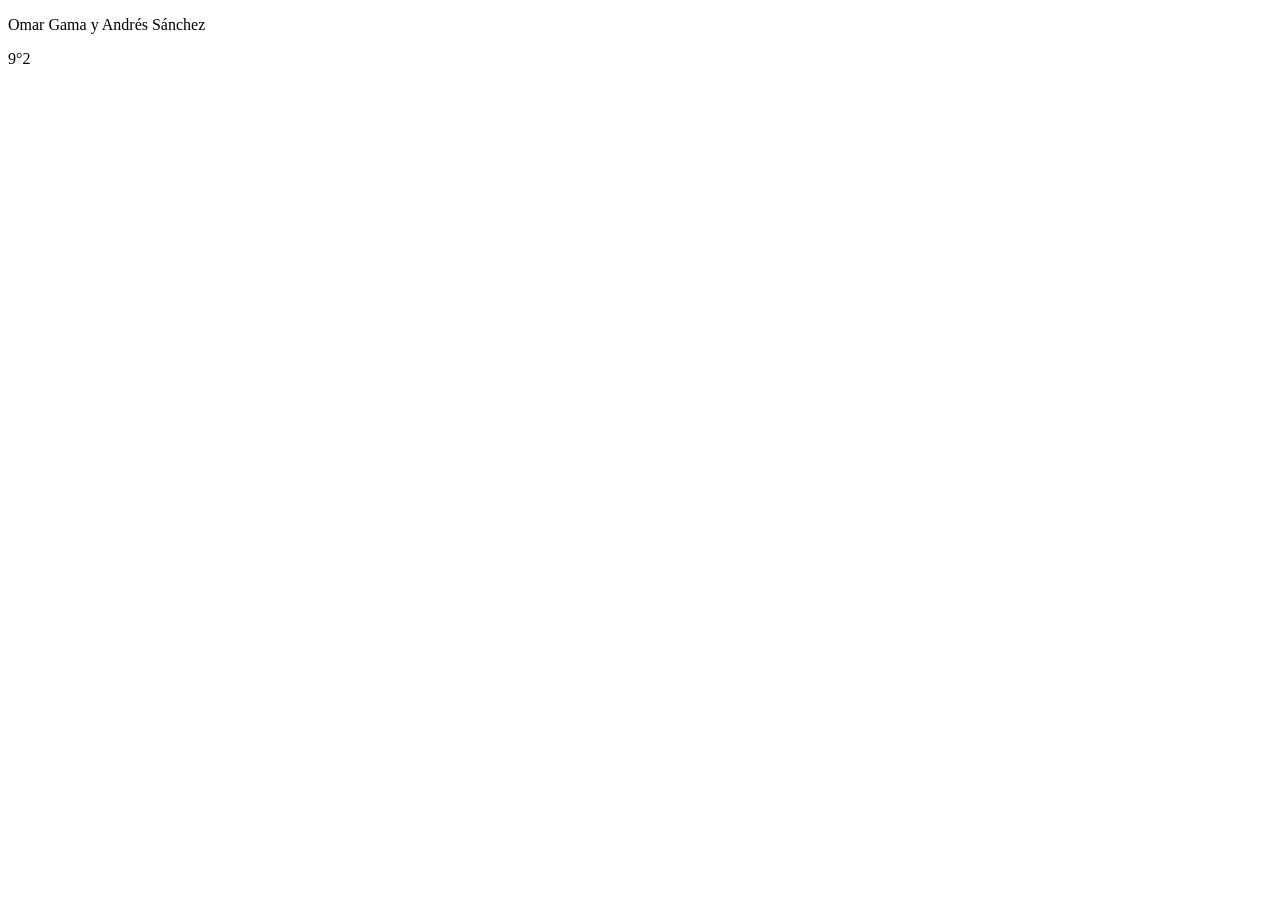
<file: Index.html>
<!DOCTYPE html>
<html lang="en">
<head>
    <meta charset="UTF-8">
    <title>Index</title>
</head>
<body>
<!--Empieza párrafo-->
<p>Omar Gama y Andrés Sánchez</p>
<!--Acaba párrafo-->
<!--Empieza párrafo-->
<p>9°2</p>
<!--Acaba párrafo-->
</body>
</html>
</file>
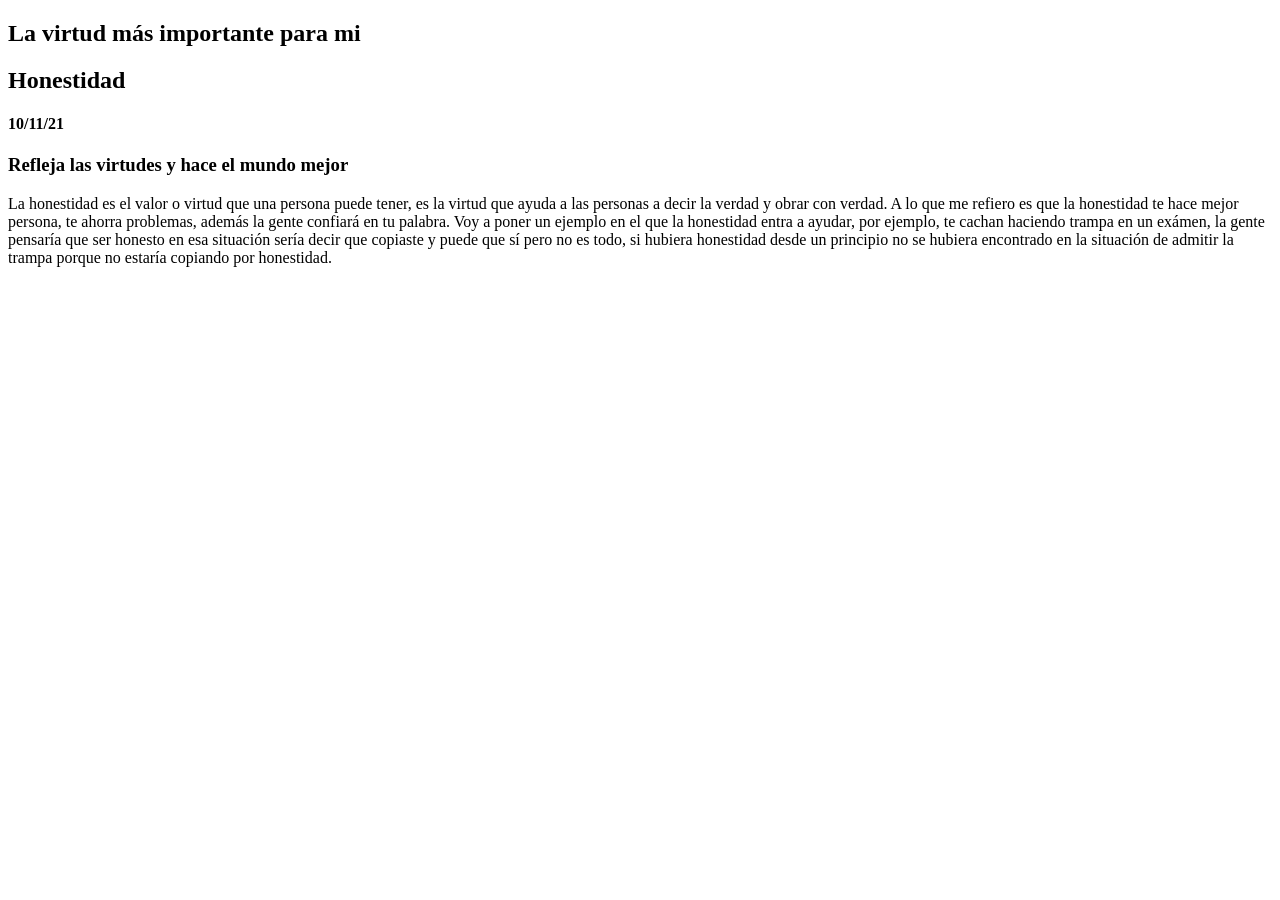
<file: mi_primer_tema.html>
<!DOCTYPE html>
<html>
    <head> 
        <meta charset="UTF-8">
        <title>Tema 1 Andrés Sánchez</title> 
    </head> 
    <body>
        <!--Empieza mi blog-->
        <section>
            <!--Empieza el titulo de mi blog-->
            <header>
                <h1>La virtud más importante para mi</h1>
            </header>
            <!--Termina el titulo de mi blog-->
            <!--Empieza contenido principal-->
            <main>
                <!--Inicia entrada-->
                <article> 
                    <header>
                        <hgroup>
                            <!--Título del articulo-->
                            <h2>Honestidad</h2>
                            <!--Fecha en la que se escribió el articulo-->
                            <h4>10/11/21</h4>
                        </hgroup>
                    </header>
                    <!--Inicia contenido del articulo-->
                    <div>
                        <h3>Refleja las virtudes y hace el mundo mejor</h3>
                        <p> La honestidad es el valor o virtud que una persona puede tener, es la virtud que ayuda a las personas a decir la verdad y obrar con verdad. A lo que me refiero es que la honestidad te hace mejor persona, te ahorra problemas, además la gente confiará en tu palabra. Voy a poner un ejemplo en el que la honestidad entra a ayudar, por ejemplo, te cachan haciendo trampa en un exámen, la gente pensaría que ser honesto en esa situación sería decir que copiaste y puede que sí pero no es todo, si hubiera honestidad desde un principio no se hubiera encontrado en la situación de admitir la trampa porque no estaría copiando por honestidad.    
                        </p>
                    </div>
                    <!--Termina el contenido de mi articulo-->
                <footer></footer>
                </article>
                <!--Fin de la entrada-->
            </main>
            <!--Termina contenido principal-->
        </section>
        <!--Termina mi blog-->
    </body>
</html>
</file>
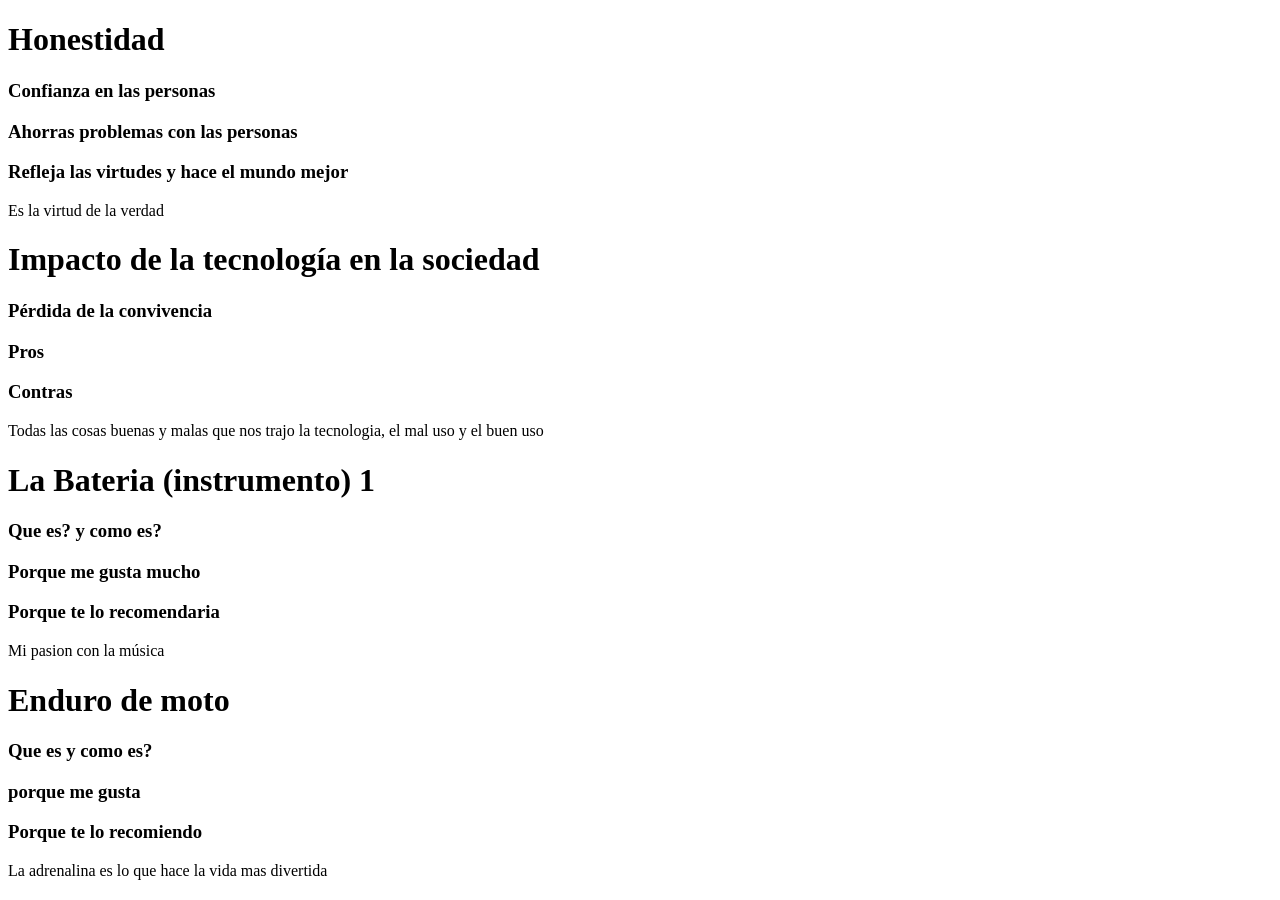
<file: propuestas.html>
<!DOCTYPE html>
<html lang="en">
<head>
    <meta charset="UTF-8">
    <title>Nuestras Propuestas</title>
</head>
<body>
<!--Tema 1 de: Andrés Sánchez-->
    <hgroup>
        <h1>Honestidad</h1>
        <h3>Confianza en las personas</h3>
        <h3>Ahorras problemas con las personas</h3>
        <h3>Refleja las virtudes y hace el mundo mejor</h3>
        </hgroup>
        <p>Es la virtud de la verdad</p>
        <!--fin tema 1-->
        <!--Tema 2 de: Andrés Sánchez-->
        <hgroup>
        <h1>Impacto de la tecnología en la sociedad</h1>
        <h3>Pérdida de la convivencia</h3>
        <h3>Pros</h3>
        <h3>Contras</h3>
        </hgroup>
        <p>Todas las cosas buenas y malas que nos trajo la tecnologia, el mal uso y el buen uso</p>
        <!--fin tema 2-->

        <!--Tema 1 de: Omar Gama-->
        <hgroup>
        <h1>La Bateria (instrumento) 1</h1>
        <h3>Que es? y como es?</h3>
        <h3>Porque me gusta mucho</h3>
        <h3>Porque te lo recomendaria</h3>
        </hgroup>
        <p>Mi pasion con la música</p>
        <!--fin tema 1-->
        <!--Tema 2 de: Omar Gama-->
        <hgroup>
        <h1>Enduro de moto</h1>
        <h3>Que es y como es?</h3>
        <h3>porque me gusta</h3>
        <h3>Porque te lo recomiendo</h3>
        </hgroup>
        <p>La adrenalina es lo que hace la vida mas divertida</p>
        <!--fin tema 2-->
</body>
</html>
</file>
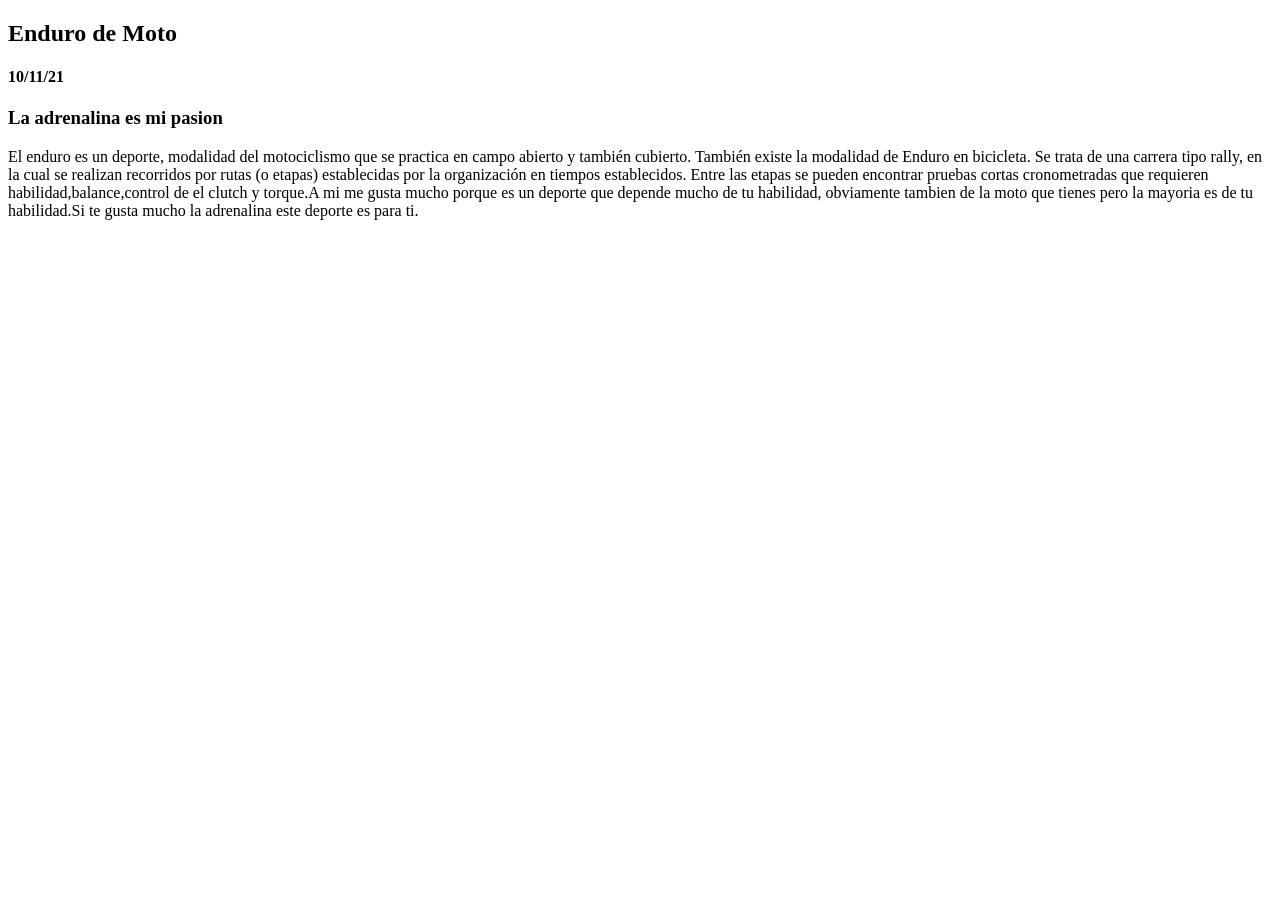
<file: tema 2.html>
<!DOCTYPE html>
<html>
    <head> 
        <meta charset="UTF-8">
        <title>Tema 2 Omar Gama</title> 
    </head> 
    <body> 
        <article> 
            <header> 
                <hgroup>
                    <h2>Enduro de Moto</h2>
                    <h4>10/11/21</h4>
                </hgroup>
            </header>
            <div>
                <h3>La adrenalina es mi pasion</h3>
                <p> El enduro es un deporte, modalidad del motociclismo que se practica en campo abierto y también cubierto. También existe la modalidad de Enduro en bicicleta. Se trata de una carrera tipo rally, en la cual se realizan recorridos por rutas (o etapas) establecidas por la organización en tiempos establecidos. Entre las etapas se pueden encontrar
                     pruebas cortas cronometradas que requieren habilidad,balance,control de el clutch y torque.A mi me gusta mucho porque es un deporte que depende mucho de tu habilidad, obviamente tambien de la moto que tienes pero la mayoria es de tu habilidad.Si te gusta mucho la adrenalina este deporte es para ti. 
                </p>
            </div>
        <footer></footer>
        </article>
    </body>
</html>
</file>
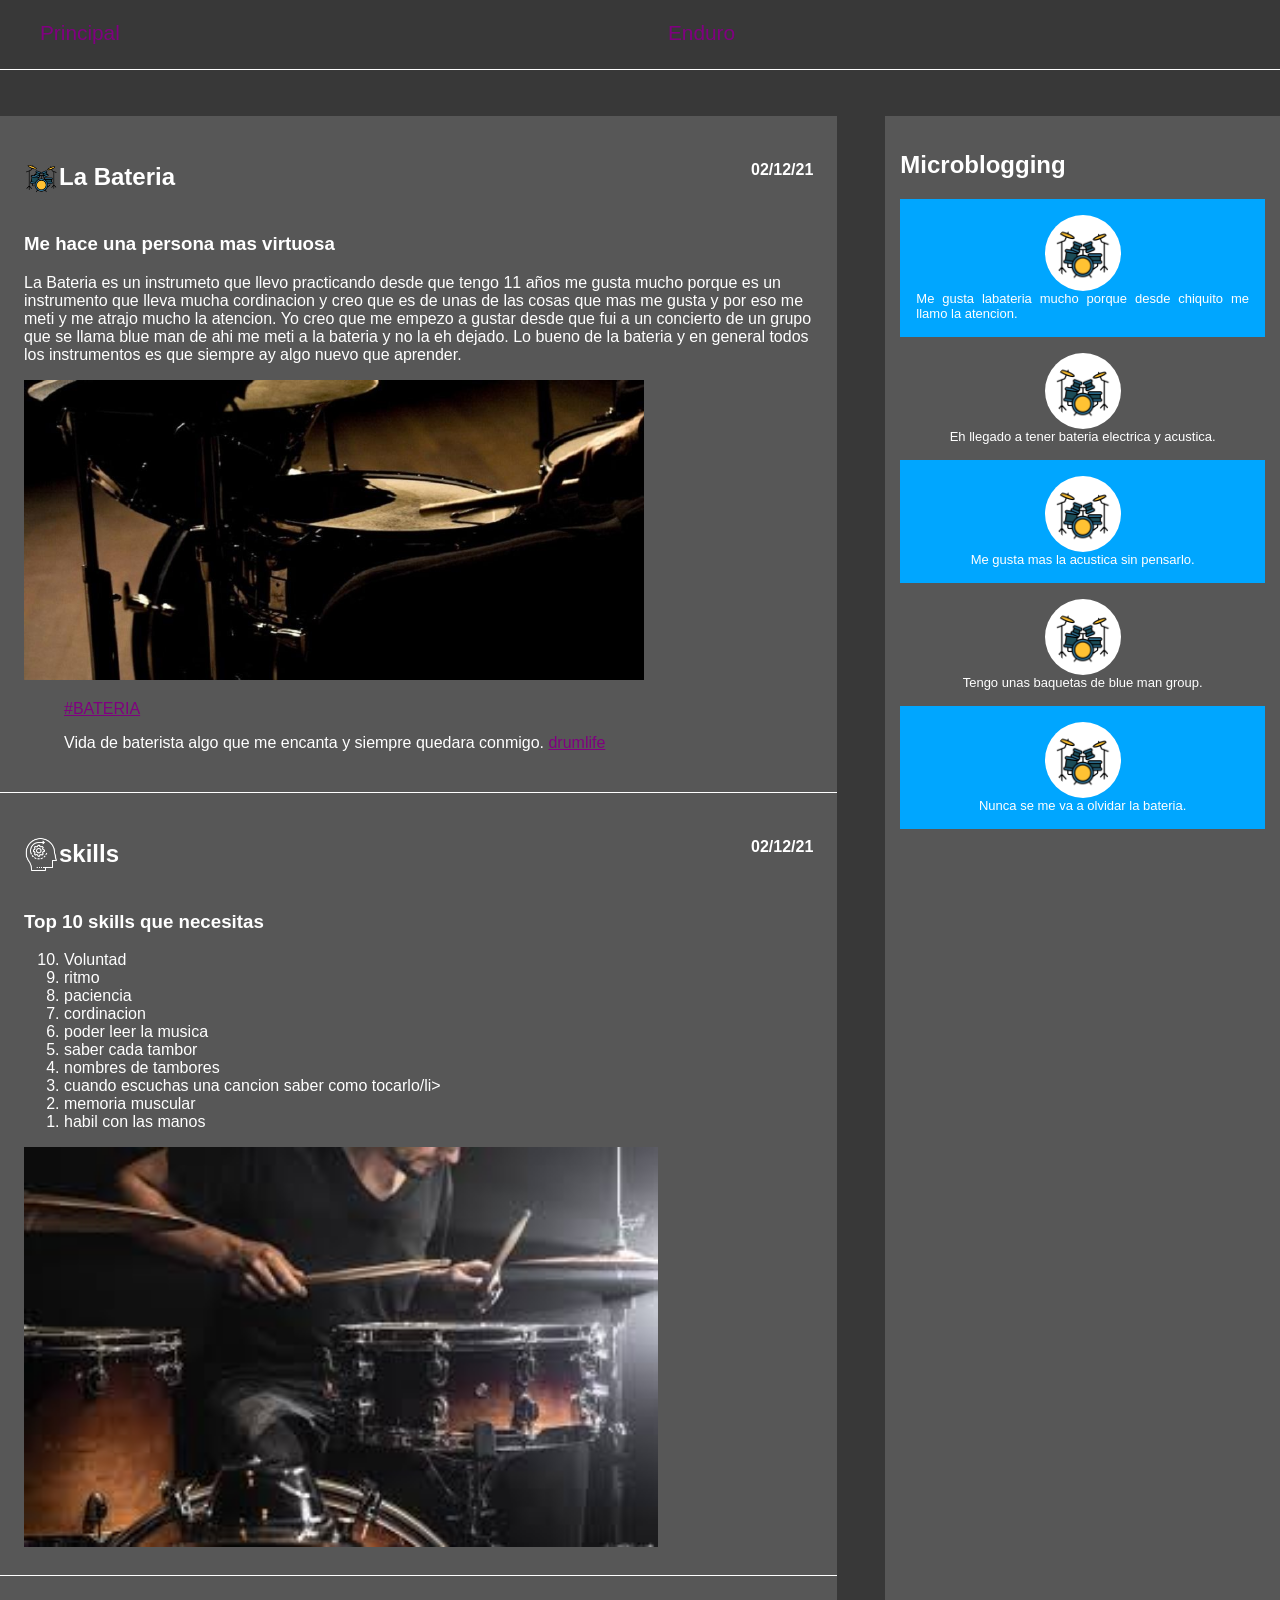
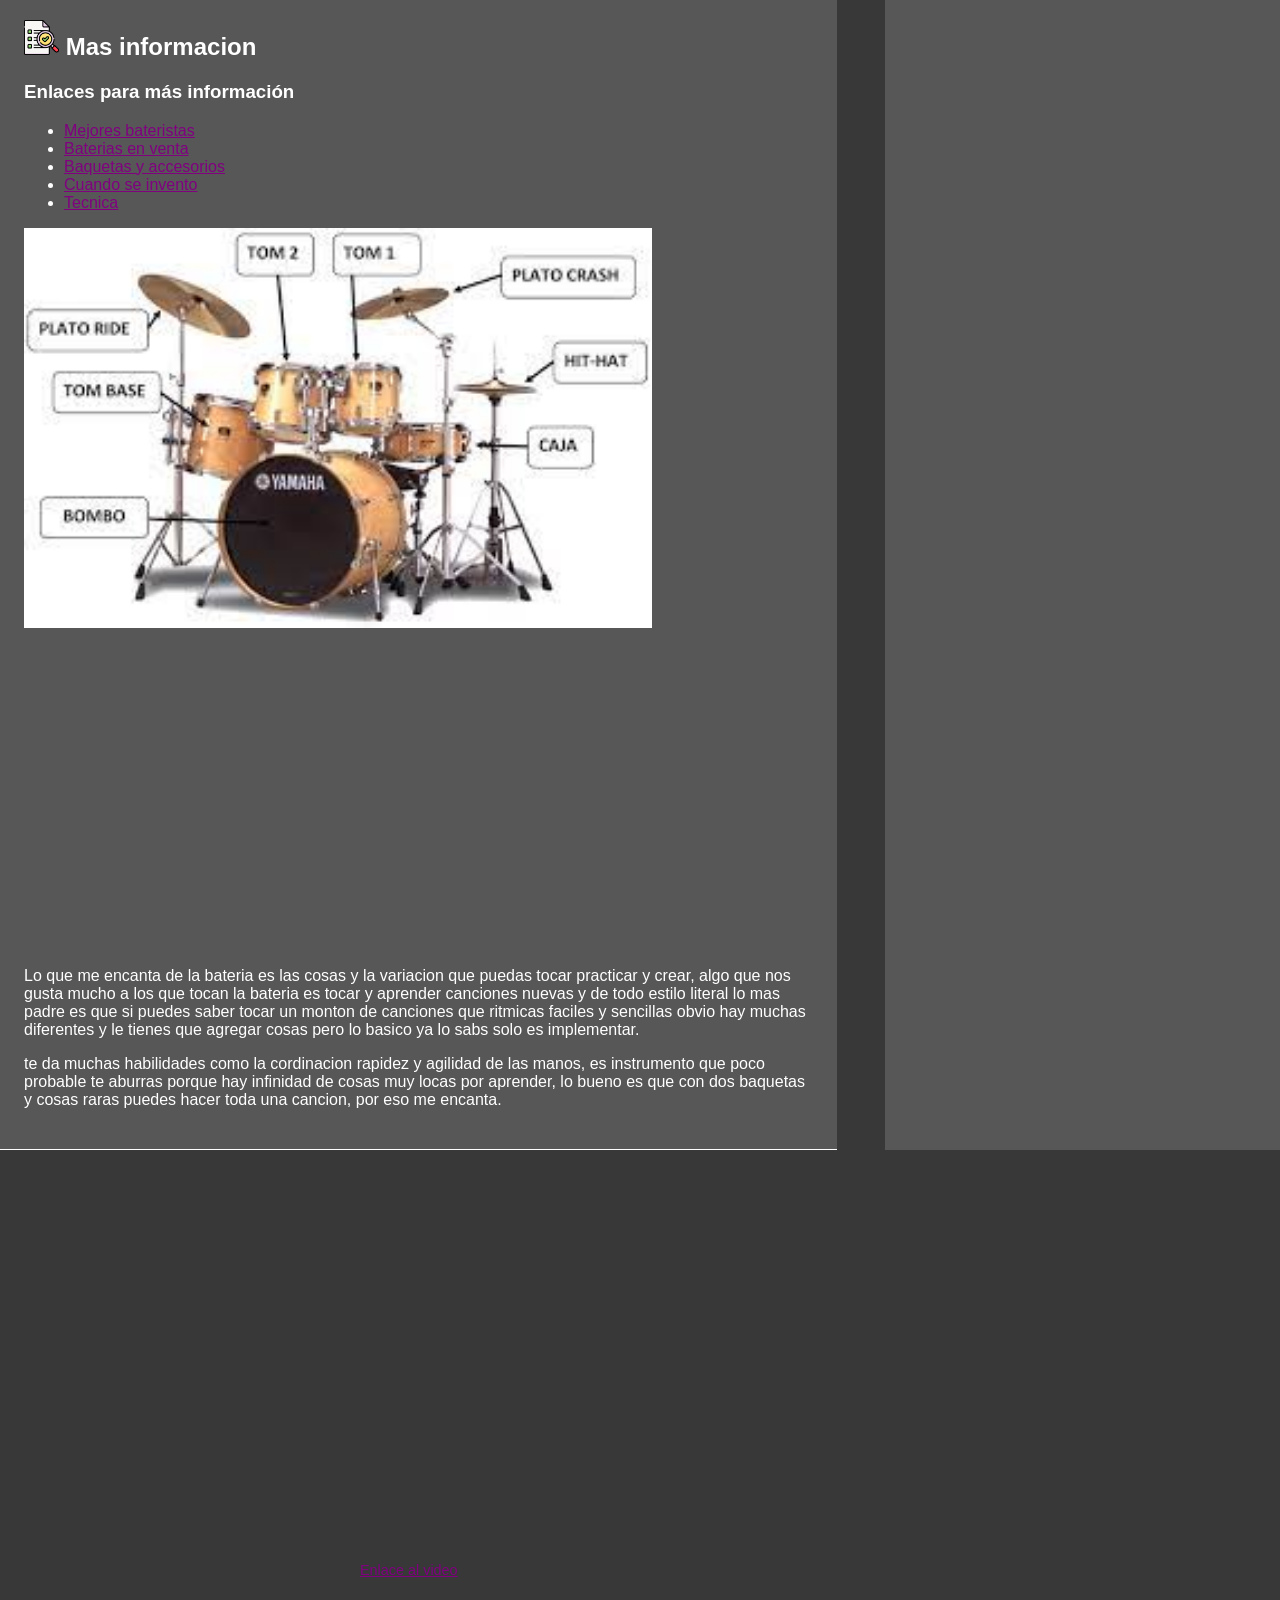
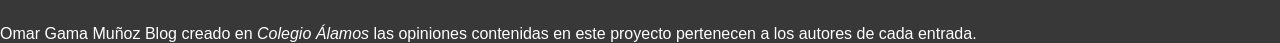
<file: tema1.html>
<!DOCTYPE html>
<html>
    <head> 
        <meta charset="UTF-8">
        <title>Tema 1 Omar Gama</title> 
        <link rel="stylesheet" href="assets/styles/estilos_omar_gama.css">
    </head> 
    <body>

        <!--Inicia barra de navegación-->
        <nav>
                <ul>
                    <li> <a href="Index.html" target="_blank">Principal</a> </li>
                    <li> <a href="tema2.html">Enduro</a> </li>
                </ul>
        </nav>
        <!--Acaba barra de navegación-->

        <!--Empieza mi blog-->
        <section>
            <!--Empieza el titulo de mi blog-->
            <header>
                <h1>Mi instrumento Favorito</h1>
            </header>
            <!--Termina el titulo de mi blog-->
            <!--Empieza contenido principal-->
            <main>
                <!--Inicia entrada-->
                <article> 
                    <header>
                        <hgroup>
                            <!--Título del articulo-->
                            <h2> <img src="assets/images/bateria.png" alt="Robot explorador" height="35px" width="auto"> La Bateria</h2>

                            <!-- ***termina fragmento de ejemplo*** -->
                            
                            <!--Fecha en la que se escribió el articulo-->
                            <h4>02/12/21</h4>
                        </hgroup>
                    </header>
                    <!--Inicia contenido del articulo-->
                    <div>
                        <h3>Me hace una persona mas virtuosa</h3>
                        <p> La Bateria es un instrumeto que llevo practicando desde que tengo 11 años me gusta mucho porque es un instrumento que lleva mucha cordinacion y creo que es de unas de las cosas que mas me gusta y por eso me meti y me atrajo mucho la atencion. Yo creo que me empezo a gustar desde que fui a un concierto de un grupo que se llama blue man de ahi me meti a la bateria y no la eh dejado. Lo bueno de la bateria y en general todos los instrumentos es que siempre ay algo nuevo que aprender.    
                        </p>
                        <img src="assets/images/precio-bateria-principiantes.jpg" alt="ilustracion 1º artículo" height="300px" width="auto">
                    </div>
                    <!--Termina el contenido de mi articulo-->
                    <!--Termina el contenido de mi articulo-->
                    <footer>
                        <!-- bibliografía -->
                        <blockquote>
                            <a href="https://www.instagram.com/jorgeresendizdrums/" target="_blank">#BATERIA</a>
                            <p>Vida de baterista algo que me encanta y siempre quedara conmigo. <a href="https://evonica.com/" target="_blank">drumlife</a>
                        </blockquote>
                        <!-- fin bibliografía -->
                        <!-- Datos del autor -->
                        <div>
                </article>
                <!--Fin de la entrada-->
                <!--Inicia entrada-->
                <article> 
                    <header>
                        <hgroup>
                            <!--Fecha en la que se escribió el articulo-->
                            <h2> <img src="assets/images/logical-thinking.png" alt="Robot explorador" height="35px" width="auto"> skills</h2>
                            <h4>02/12/21</h4>
                        </hgroup>
                    </header>
                    <!--Inicia contenido del articulo-->
                    <div>
                        <h3>Top 10 skills que necesitas</h3>
                        <ol reversed>
                            <li>Voluntad</li>
                            <li>ritmo</li>
                            <li>paciencia</li>
                            <li>cordinacion</li>
                            <li>poder leer la musica</li>
                            <li>saber cada tambor</li>
                            <li>nombres de tambores</li>
                            <li>cuando escuchas una cancion saber como tocarlo/li>
                            <li>memoria muscular</li>
                            <li>habil con las manos
                            </li>
                        </ol>
                        <img src="assets/images/images.jpg" alt="ilustracion 1º artículo" height="400px" width="auto">
                    </div>
                    <!--Termina el contenido de mi articulo-->
                <footer></footer>
                </article>
                <!--Fin de la entrada-->
                <!--Inicia entrada-->
                <article>
                    <!--Inicia contenido del articulo-->
                    <hgroup>
                        <h2> <img src="assets/images/search.png" alt="Robot explorador" height="35px" width="auto"> Mas informacion</h2>
                    </hgroup>
                    <div>
                        <h3>Enlaces para más información</h3>
                        <ul>
                            <li> <a href="https://www.lanacion.com.ar/espectaculos/musica/los-100-mejores-bateristas-de-todos-los-tiempos-nid1907290/" target="_blank">Mejores bateristas</a></li>
                            <li> <a href="https://instrumentos.mercadolibre.com.mx/bateria/" target="_blank">Baterias en venta</a></li>
                            <li> <a href="https://www.walmart.com.mx/instrumentos-musicales/percusion/platillos-baquetas-y-mas/" target="_blank">Baquetas y accesorios</a></li>
                            <li> <a href="https://es.wikipedia.org/wiki/Bater%C3%ADa_(instrumento_musical)/" target="_blank">Cuando se invento</a></li>
                            <li> <a href="https://es.wikipedia.org/wiki/Bater%C3%ADa_(instrumento_musical)#T%C3%A9cnica/" target="_blank">Tecnica</a></li>
                        </ul>
                        <img src="assets/images/download.jpg" alt="ilustracion 1º artículo" height="400px" width="auto">
                    </div>
                  </figure>
                <!-- termina ilustración del artículo -->
                <!--Inicia el video de youtube-->
                <iframe width="560" height="315" src="https://www.youtube.com/embed/xJIurkMhLEQ" title="YouTube video player" frameborder="0" allow="accelerometer; autoplay; clipboard-write; encrypted-media; gyroscope; picture-in-picture" allowfullscreen></iframe>
                    <!--Termina el contenido de mi articulo-->
                    <!--acaba el video de youtube-->
                    <p>Lo que me encanta de la bateria es las cosas y la variacion que puedas tocar practicar y crear, algo que nos gusta mucho a los que tocan la bateria es tocar y aprender canciones nuevas y de todo estilo literal lo mas padre es que si puedes saber tocar un monton de canciones que ritmicas faciles y sencillas obvio hay muchas diferentes y le tienes que agregar cosas pero lo basico ya lo sabs solo es implementar.</p>
                    <p>te da muchas habilidades como la cordinacion rapidez y agilidad de las manos, es instrumento que poco probable te aburras porque hay infinidad de cosas muy locas por aprender, lo bueno es que con dos baquetas y cosas raras puedes hacer toda una cancion, por eso me encanta.</p>
                <footer></footer>
                </article>
                <!--Fin de la entrada-->
            </main>
            <!--Termina contenido principal-->
            <aside>
                <h2>Microblogging</h2>
                <div>
                    <img src="assets/images/iconobateria.png" height="60px" width="auto">
                    <span>Me gusta labateria mucho porque desde chiquito me llamo la atencion.</span>
                </div>
                <div>
                    <img src="assets/images/iconobateria.png" height="60px" width="auto">
                    <span>Eh llegado a tener bateria electrica y acustica.</span>
                </div>
                <div>
                    <img src="assets/images/bateria.png" height="60px" width="auto">
                    <span>Me gusta mas la acustica sin pensarlo.</span>
                </div>
                <div>
                    <img src="assets/images/bateria.png" height="60px" width="auto">
                    <span>Tengo unas baquetas de blue man group.</span>
                </div>
                <div>
                    <img src="assets/images/bateria.png" height="60px" width="auto">
                    <span>Nunca se me va a olvidar la bateria.</span>
                </div>
            </aside>
            <footer id="footer_blog">
                <div></div>
                <div>
                    <figure>
                        <iframe width="560" height="315" src="https://youtu.be/-9FvXD4HYR0" title="YouTube video player" frameborder="0" allow="accelerometer; autoplay; clipboard-write; encrypted-media; gyroscope; picture-in-picture" allowfullscreen></iframe>
                        <figcaption><a href="https://youtu.be/-9FvXD4HYR0"target="_blank">Enlace al video</a></figcaption>
                    </figure>
                </div>
                 <!-- Datos del autor -->
                 <div>
        </section>
        <!--Termina mi blog-->
    </body>
</html>
<span>Omar Gama Muñoz</span>
<span>Blog creado en <i>Colegio Álamos</i></span>
<span>las opiniones contenidas en este proyecto pertenecen a los autores de cada
    entrada.</span>
</file>
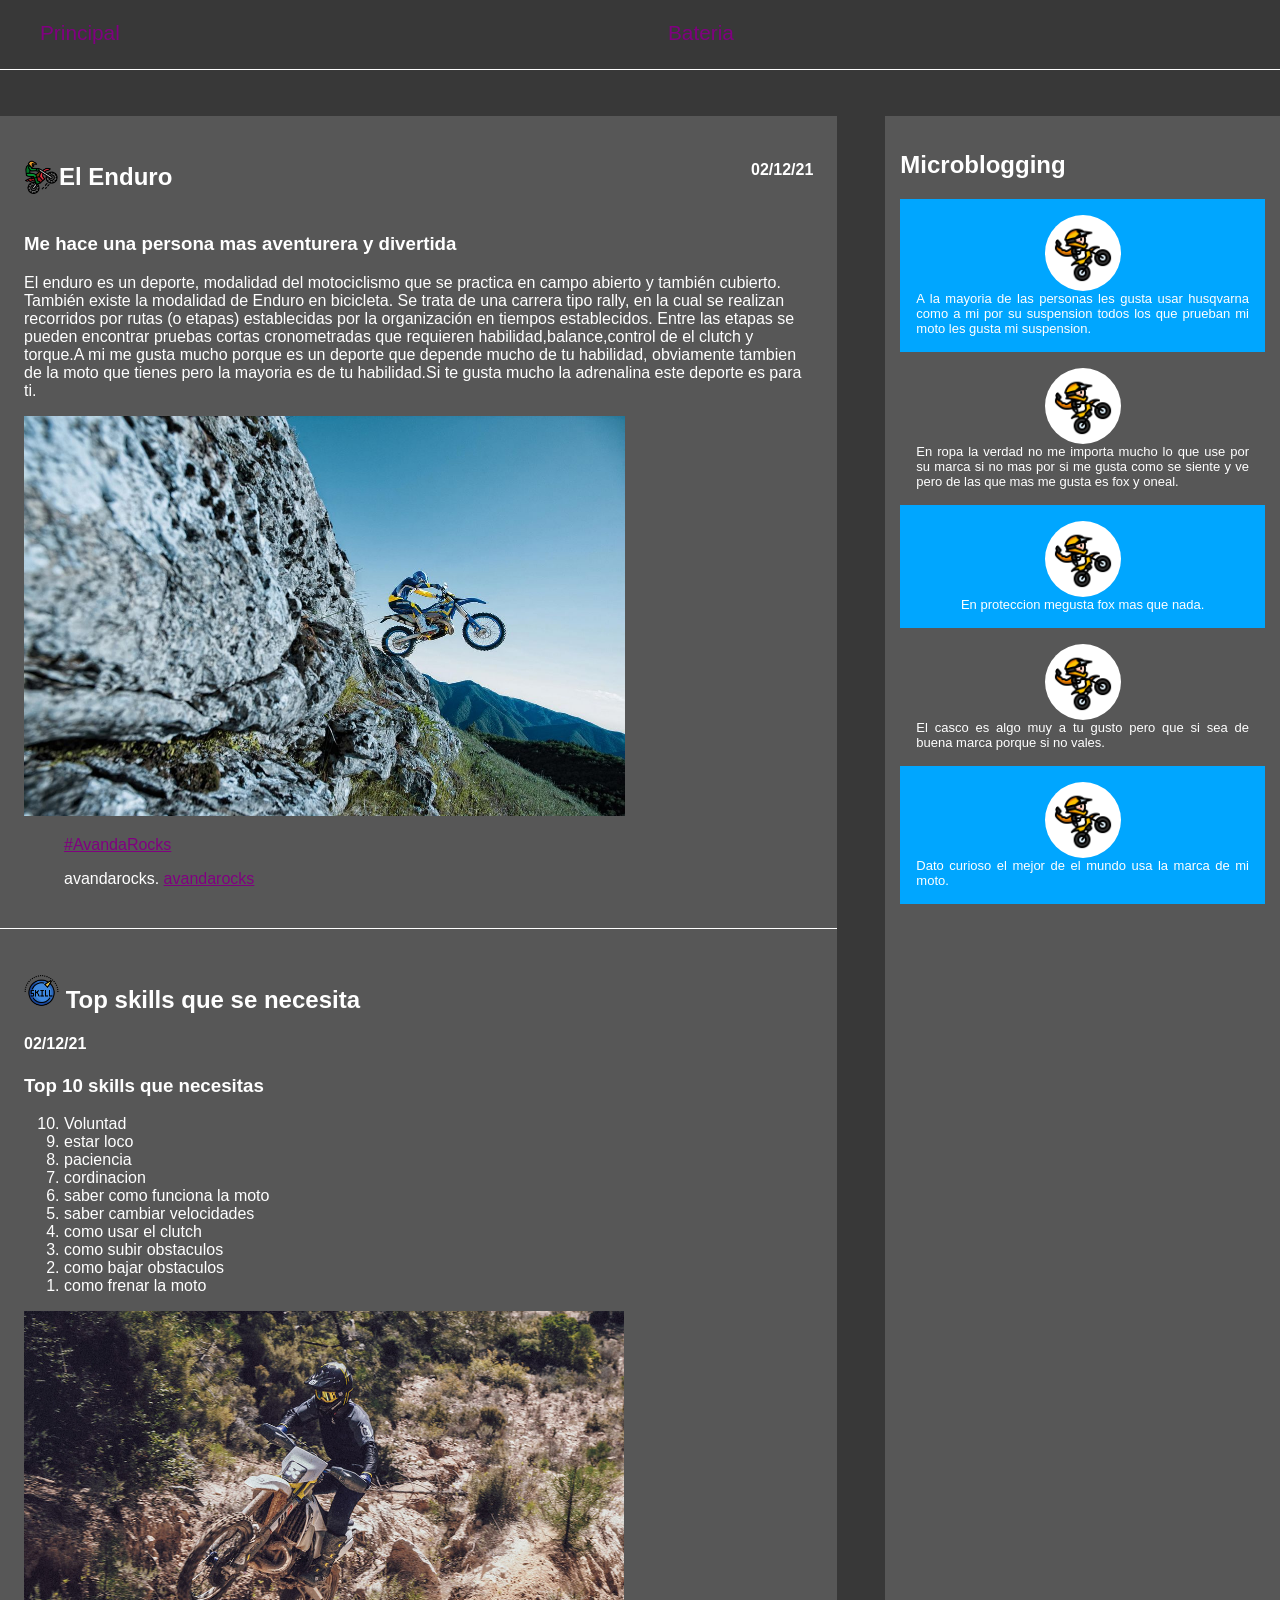
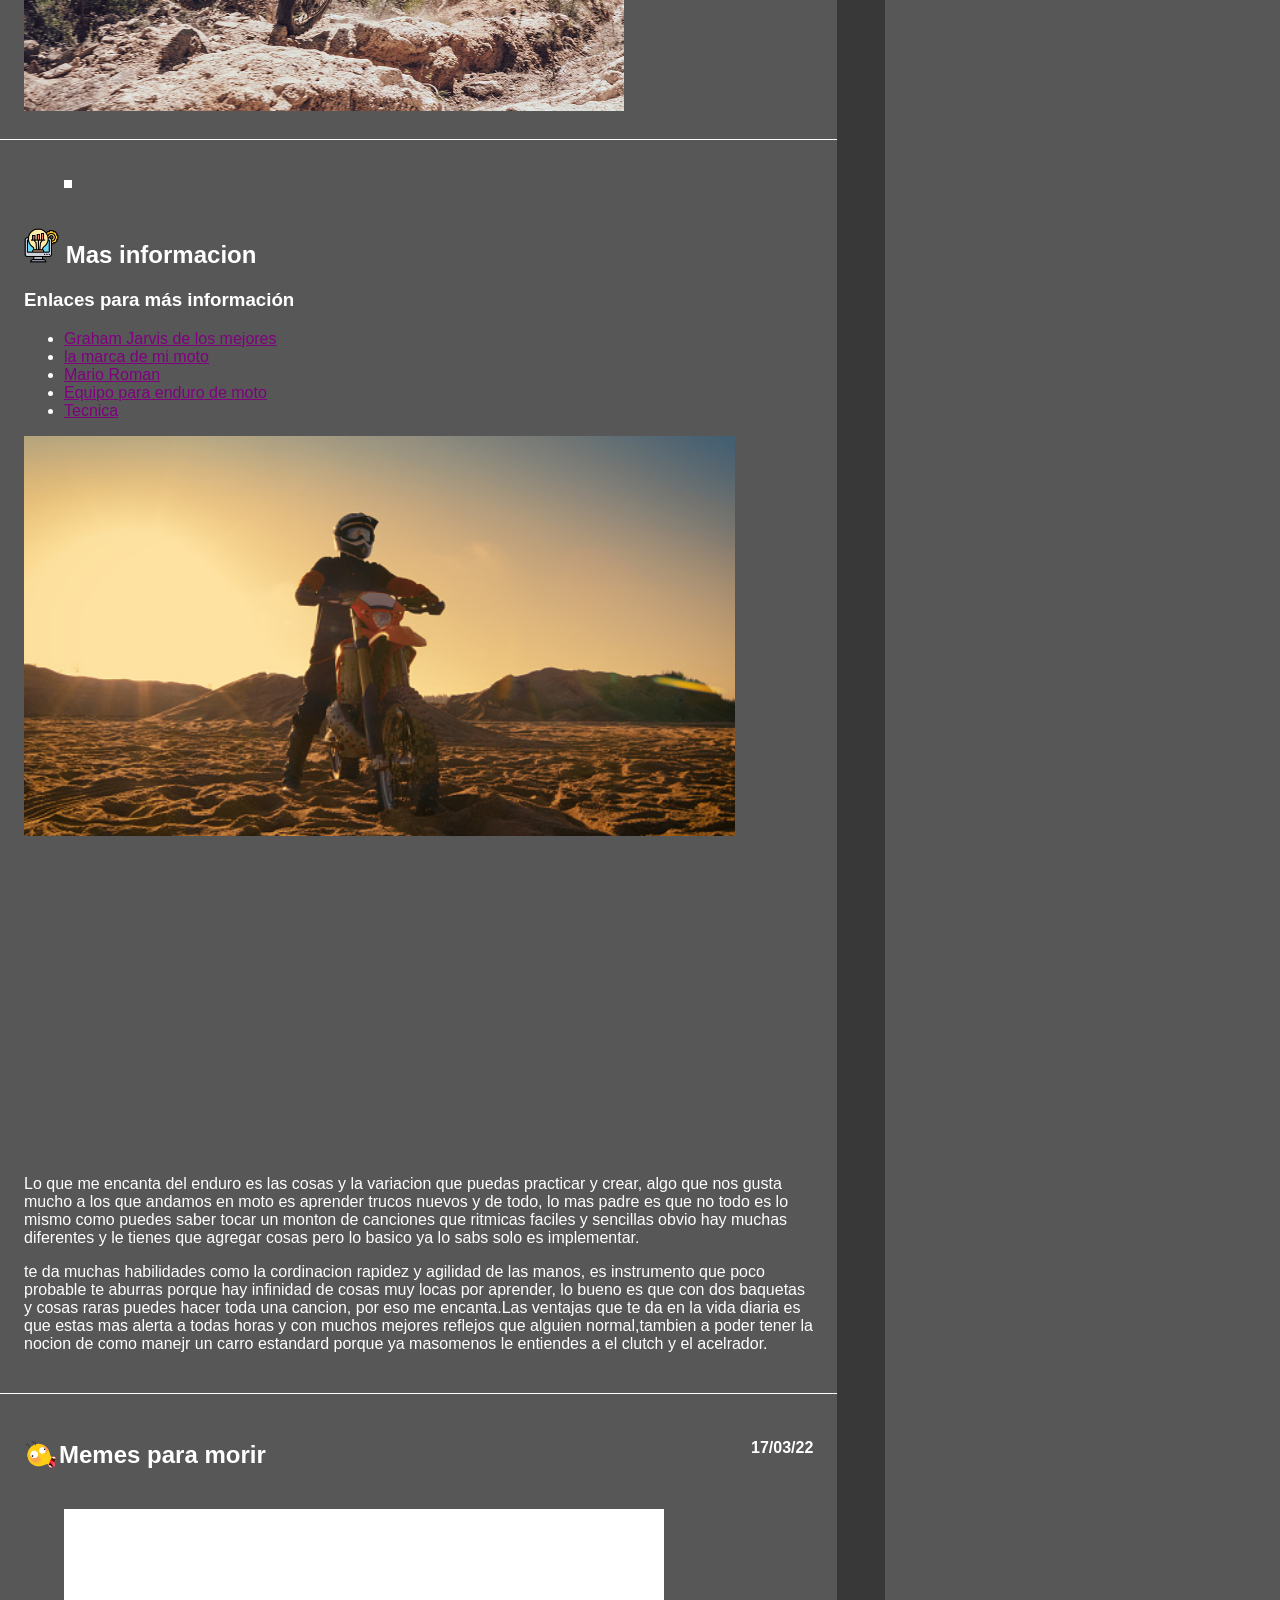
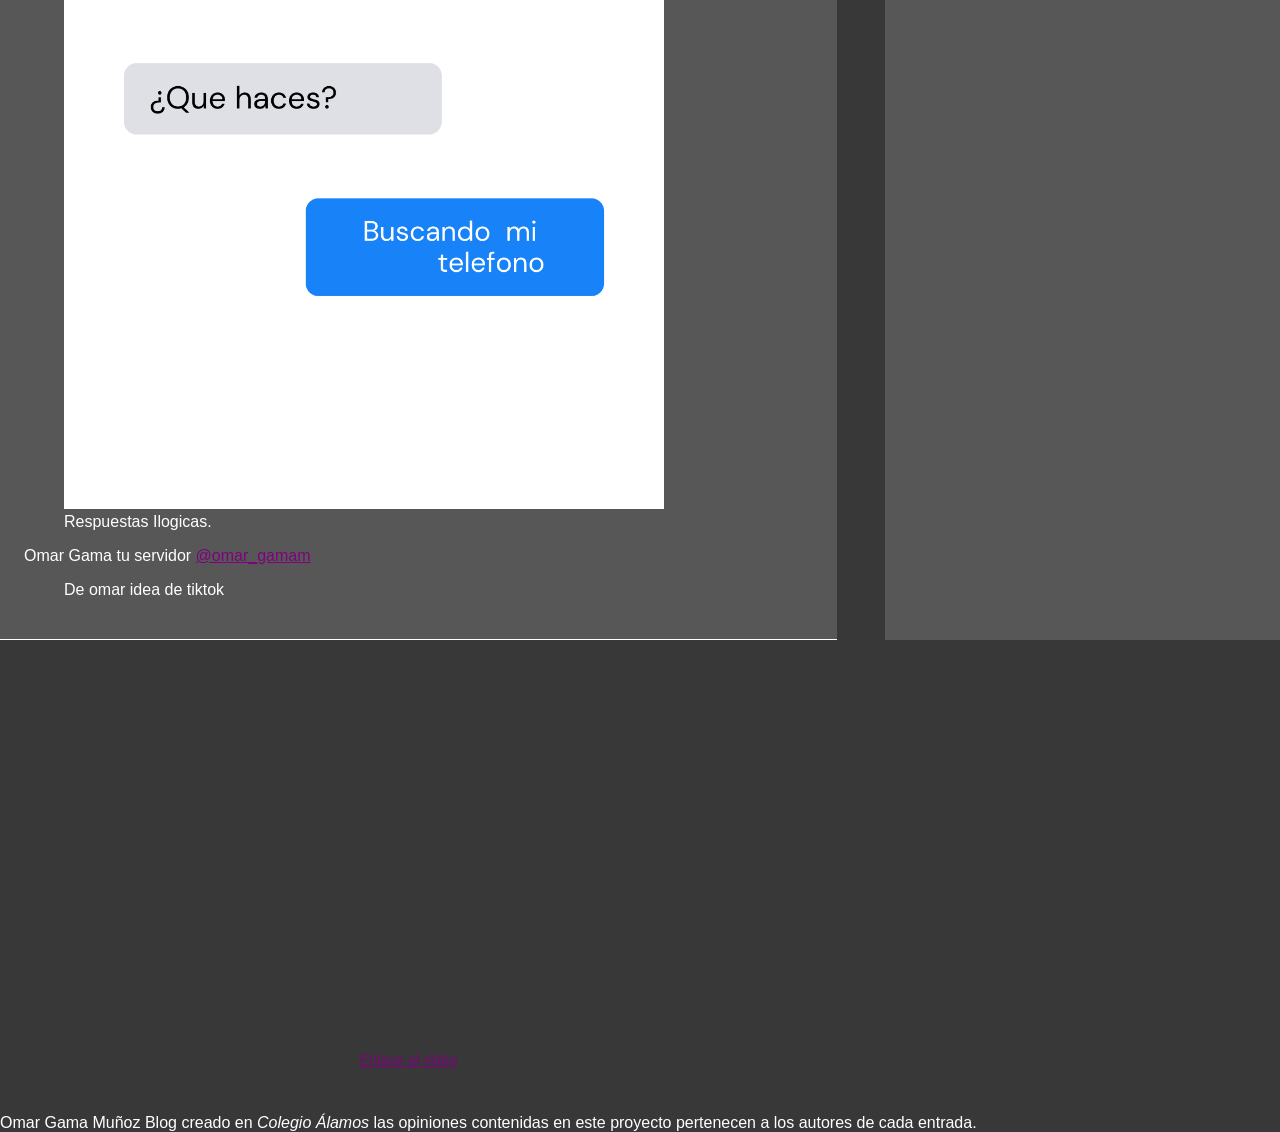
<file: tema2.html>
<!DOCTYPE html>
<html>
    <head> 
        <meta charset="UTF-8">
        <title>Tema 2 Omar Gama</title> 
        <link rel="stylesheet" href="assets/styles/estilos_omar_gama.css">
    </head> 
    <body>

        <!--Inicia barra de navegación-->
        <nav>
                <ul>
                    <li> <a href="Index.html" target="_blank">Principal</a> </li>
                    <li> <a href="tema1.html">Bateria</a> </li>
                </ul>
        </nav>
        <!--Acaba barra de navegación-->

        <!--Empieza mi blog-->
        <section>
            <!--Empieza el titulo de mi blog-->
            <header>
                <h1>Un deporte que me gusta mucho</h1>
            </header>
            <!--Termina el titulo de mi blog-->
            <!--Empieza contenido principal-->
            <main>
                <!--Inicia entrada-->
                <article> 
                    <header>
                        <hgroup>
                            <!--Título del articulo-->
                            <h2> <img src="assets/images/motocross.png" alt="Robot explorador" height="35px" width="auto"> El Enduro</h2>
                            <!--Fecha en la que se escribió el articulo-->
                            <h4>02/12/21</h4>
                        </hgroup>
                    </header>
                    <!--Inicia contenido del articulo-->
                    <div>
                        <h3>Me hace una persona mas aventurera y divertida</h3>
                        <p> El enduro es un deporte, modalidad del motociclismo que se practica en campo abierto y también cubierto. También existe la modalidad de Enduro en bicicleta. Se trata de una carrera tipo rally, en la cual se realizan recorridos por rutas (o etapas) establecidas por la organización en tiempos establecidos. Entre las etapas se pueden encontrar pruebas cortas cronometradas que requieren habilidad,balance,control de el clutch y torque.A mi me gusta mucho porque es un deporte que depende mucho de tu habilidad, obviamente tambien de la moto que tienes pero la mayoria es de tu habilidad.Si te gusta mucho la adrenalina este deporte es para ti. 
                        </p>
                        <img src="assets/images/2650db0595a55b64fd58f34d6cb3b7cb.jpg" alt="ilustracion 1º artículo" height="400px" width="auto">
                    </div>
                     <!--Termina el contenido de mi articulo-->
                     <footer>
                        <!-- bibliografía -->
                        <blockquote>
                            <a href="https://www.instagram.com/avandarocks/" target="_blank">#AvandaRocks</a>
                            <p>avandarocks. <a href="@mexican_enduro_super_series" target="_blank">avandarocks</a>
                        </blockquote>
                        <!-- fin datos del autor -->
                    </footer>
                </article>
                <!--Fin de la entrada-->
                <!--Inicia entrada-->
                <article>
                    <!--Inicia contenido del articulo-->
                    <div>
                            <!--Fecha en la que se escribió el articulo-->
                            <h2> <img src="assets/images/skill.png" alt="Robot explorador" height="35px" width="auto"> Top skills que se necesita</h2>
                            <h4>02/12/21</h4>
                        </hgroup>
                    </header>
                    <!--Inicia contenido del articulo-->
                    <div>
                        <h3>Top 10 skills que necesitas</h3>
                        <ol reversed>
                            <li>Voluntad</li>
                            <li>estar loco</li>
                            <li>paciencia</li>
                            <li>cordinacion</li>
                            <li>saber como funciona la moto</li>
                            <li>saber cambiar velocidades</li>
                            <li>como usar el clutch</li>
                            <li>como subir obstaculos</li>
                            <li>como bajar obstaculos</li>
                            <li>como frenar la moto</li>
                            </li>
                        </ol>
                        <img src="assets/images/te-250-2022-1-1170x780.jpg" alt="ilustracion 1º artículo" height="400px" width="auto">
                    </div>
                    <!--Termina el contenido de mi articulo-->
                <footer></footer>
                </article>
                <!--Fin de la entrada-->
                <!--Inicia entrada-->
                <article>
                    <!--Inicia contenido del articulo-->
                    <figure class="ilustracion"></figure>
                     <h2> <img src="assets/images/marketing-de-contenidos.png" alt="Robot explorador" height="35px" width="auto"> Mas informacion</h2>
                    </hgroup>
                    <div>
                        <h3>Enlaces para más información</h3>
                        <ul>
                            <li> <a href="https://en.wikipedia.org/wiki/Graham_Jarvis_(motorcyclist)/" target="_blank">Graham Jarvis de los mejores</a></li>
                            <li> <a href="https://www.husqvarna-motorcycles.com/es-mx.html/" target="_blank">la marca de mi moto</a></li>
                            <li> <a href="https://www.marioroman74.com//" target="_blank">Mario Roman</a></li>
                            <li> <a href="https://listado.mercadolibre.com.mx/equipo-para-cross-enduro/" target="_blank">Equipo para enduro de moto</a></li>
                            <li> <a href="https://www.youtube.com/watch?v=1VJ0E8Smj4g/" target="_blank">Tecnica</a></li>
                        </ul>
                        <img src="assets/images/istockphoto-861598266-170667a.jpg" alt="ilustracion 1º artículo" height="400px" width="auto">
                    </div>
                 </figure>
                <!-- termina ilustración del artículo -->
                <!--Inicia el video de youtube-->
                <iframe width="560" height="315" src="https://www.youtube.com/embed/HZB9iw0OsWY" title="YouTube video player" frameborder="0" allow="accelerometer; autoplay; clipboard-write; encrypted-media; gyroscope; picture-in-picture" allowfullscreen></iframe>
                    <!--Termina el contenido de mi articulo-->
                    <!--acaba el video de youtube-->
                    <p>Lo que me encanta del enduro es las cosas y la variacion que puedas practicar y crear, algo que nos gusta mucho a los que andamos en moto es aprender trucos nuevos y de todo, lo mas padre es que no todo es lo mismo como puedes saber tocar un monton de canciones que ritmicas faciles y sencillas obvio hay muchas diferentes y le tienes que agregar cosas pero lo basico ya lo sabs solo es implementar.</p>
                    <p>te da muchas habilidades como la cordinacion rapidez y agilidad de las manos, es instrumento que poco probable te aburras porque hay infinidad de cosas muy locas por aprender, lo bueno es que con dos baquetas y cosas raras puedes hacer toda una cancion, por eso me encanta.Las ventajas que te da en la vida diaria es que estas mas alerta a todas horas y con muchos mejores reflejos que alguien normal,tambien a poder tener la nocion de como manejr un carro estandard porque ya masomenos le entiendes a el clutch y el acelrador.</p>
                <footer></footer>
                </article>
                    <!--Termina el contenido de mi articulo-->
                <footer></footer>
                </article>
                <!--Fin de la entrada-->
                <article>
                    <header>
                        <hgroup>
                            <!-- Título del artículo con ícono -->
                            <h2> <img src="assets/images/gracioso.png" alt="Descripción del ícono" height="35px" width="auto"> Memes para morir</h2>
                            <!-- Fecha en la que se escribió el artículo -->
                            <h4>17/03/22</h4>
                        </hgroup>    
                    </header>
                    <!-- inicia contenido del artículo -->
                    <div>
                
                        <!-- inicia ilustración del artículo -->
                        <figure>
                            <img src="assets/images/Blanco y Azul Acariciar a un Perro Conversación Falsa de Chat Meme.png" alt="ilustracion 1º artículo" height="600px" width="auto">
                            <figcaption>Respuestas Ilogicas.</figcaption>
                        </figure>
                        <!-- termina ilustración del artículo -->
                
                    </div>
                    <!-- Termina contenido del artículo -->
                    
                    <footer>
                        <!-- Datos del autor -->
                        <div>
                            <span>Omar Gama tu servidor</span> <a href="https://www.instagram.com/omar_gamam" target="_blank">@omar_gamam</a>
                        </div>
                        <!-- fin datos del autor -->
                        <!-- bibliografía -->
                        <blockquote>
                            <p>De omar idea de tiktok</p>
                        </blockquote>
                        <!-- fin bibliografía -->
                    </footer>
                </article>
                <!-- fin entrada: nombre_del_artículo -->
            </main>
            <!--Termina contenido principal-->
            <aside>
                <h2>Microblogging</h2>
                <div>
                    <img src="assets/images/iconomoto.png" height="60px" width="auto">
                    <span>A la mayoria de las personas les gusta usar husqvarna como a mi por su suspension todos los que prueban mi moto les gusta mi suspension.</span>
                </div>
                <div>
                    <img src="assets/images/iconomoto.png" height="60px" width="auto">
                    <span>En ropa la verdad no me importa mucho lo que use por su marca si no mas por si me gusta como se siente y ve pero de las que mas me gusta es fox y oneal.</span>
                </div>
                <div>
                    <img src="assets/images/iconomoto.png" height="60px" width="auto">
                    <span>En proteccion megusta fox mas que nada.</span>
                </div>
                <div>
                    <img src="assets/images/iconomoto.png" height="60px" width="auto">
                    <span>El casco es algo muy a tu gusto pero que si sea de buena marca porque si no vales.</span>
                </div>
                <div>
                    <img src="assets/images/iconomoto.png" height="60px" width="auto">
                    <span>Dato curioso el mejor de el mundo usa la marca de mi moto.</span>
                </div>
            </aside>
            <footer id="footer_blog">
                <div></div>
                <div>
                    <figure>
                        <iframe width="560" height="315" src="https://youtu.be/7J-l6lq4_xA" title="YouTube video player" frameborder="0" allow="accelerometer; autoplay; clipboard-write; encrypted-media; gyroscope; picture-in-picture" allowfullscreen></iframe>
                        <figcaption><a href="https://youtu.be/7J-l6lq4_xA"target="_blank">Enlace al video</a></figcaption>
                    </figure>
                </div>
                 <!-- Datos del autor -->
                 <div>
        </section>
        <!--Termina mi blog-->
    </body>
</html>
<span>Omar Gama Muñoz</span>
<span>Blog creado en <i>Colegio Álamos</i></span>
<span>las opiniones contenidas en este proyecto pertenecen a los autores de cada
    entrada.</span>
</file>
<file: assets/styles/estilos_omar_gama.css>
section {
    display: grid;
    grid-template-columns: repeat(12, 1fr);
    grid-auto-rows: auto;
    gap: 3rem;
}
section>header {
    grid-column: span 12;
}
a{
    color: purple;
}
@media (min-width: 1024.1px){
    section>main{
        grid-column: span 12;
    }
}

section>main {
    grid-column: span 8;
}

@media (min-width: 1024.1px){
    section>aside{
        grid-column: span 12;
    }
}

section>aside {
    grid-column: span 4;
    background-color: rgb(87, 87, 87);
    padding: 15px;
}

section>footer {
    grid-column: span 12;
}

@media (min-width: 1100px) {
    nav>ul{
        color:#FFFFFF;
        display: flex;
        align-items: center;
        justify-content: space-evenly;
        border-bottom: 1px solid #FFFFFF;
        padding-bottom: 0.5rem;
        font-size: 1.3rem;
    }
}

aside div img {
    background-color: #fff;
    padding: 0.5rem;
    border-radius: 50%;
}

nav ul {
    display: grid;
    grid-template-columns: repeat(2, 1fr);
    grid-auto-rows: auto;
    gap: 1rem;
    border-bottom: 1px solid #fff;
    padding-bottom: 1.5rem;
}

nav{
    position: fixed;
    width: 100%;
    background-color: rgb(56, 56, 56);
}
body {
    background-color:rgb(56, 56, 56);
    font-family: Arial, Helvetica, sans-serif;
    color: #FFFFFF;
    margin: 0;
}
article{
    background-color: rgb(87, 87, 87);
    color:rgb(255, 255, 255);
    padding: 1.5rem;
    border-bottom: #FFFFFF 1px solid;
}

#titulo_del_blog{
    text-align: center;
    font-size: 3rem;
    color: orange;
}

nav>ul>li {
    list-style: none;    
}

nav>ul>li>a {
    list-style: none;    
    text-decoration: none;
}


nav>ul>li>a:hover {
    color:greenyellow;
}

#footer_blog div:nth-child(2){
    padding: 2rem;
    display: flex;
    justify-content:space-evenly;
    font-size: 0.9rem;
}

.ilustracion{
    border: white 4px solid;
    display: inline-block;
}

article>header>hgroup {
    display: flex;
    text-align: center;
    justify-content: space-between;
}

article>header>hgroup>h2 {
    display: flex;
    text-align: center;
    justify-content: space-between;
    align-items: center;
}
aside div:nth-of-type(odd){
    display: flex;
    background-color: rgb(0, 166, 255);
    padding: 1rem;
    text-align: justify;
    align-items: center;
    font-size: small;
}

aside div:nth-of-type(even){
    display: flex;
    background-color: rgb(87, 87, 87);
    padding: 1rem;
    text-align: justify;
    align-items: center;
    font-size: small;
}

@media (min-width: 1024.1px) and (max-width: 1324.1px) {
    aside div {
        flex-direction: column;
    }
}
</file>
